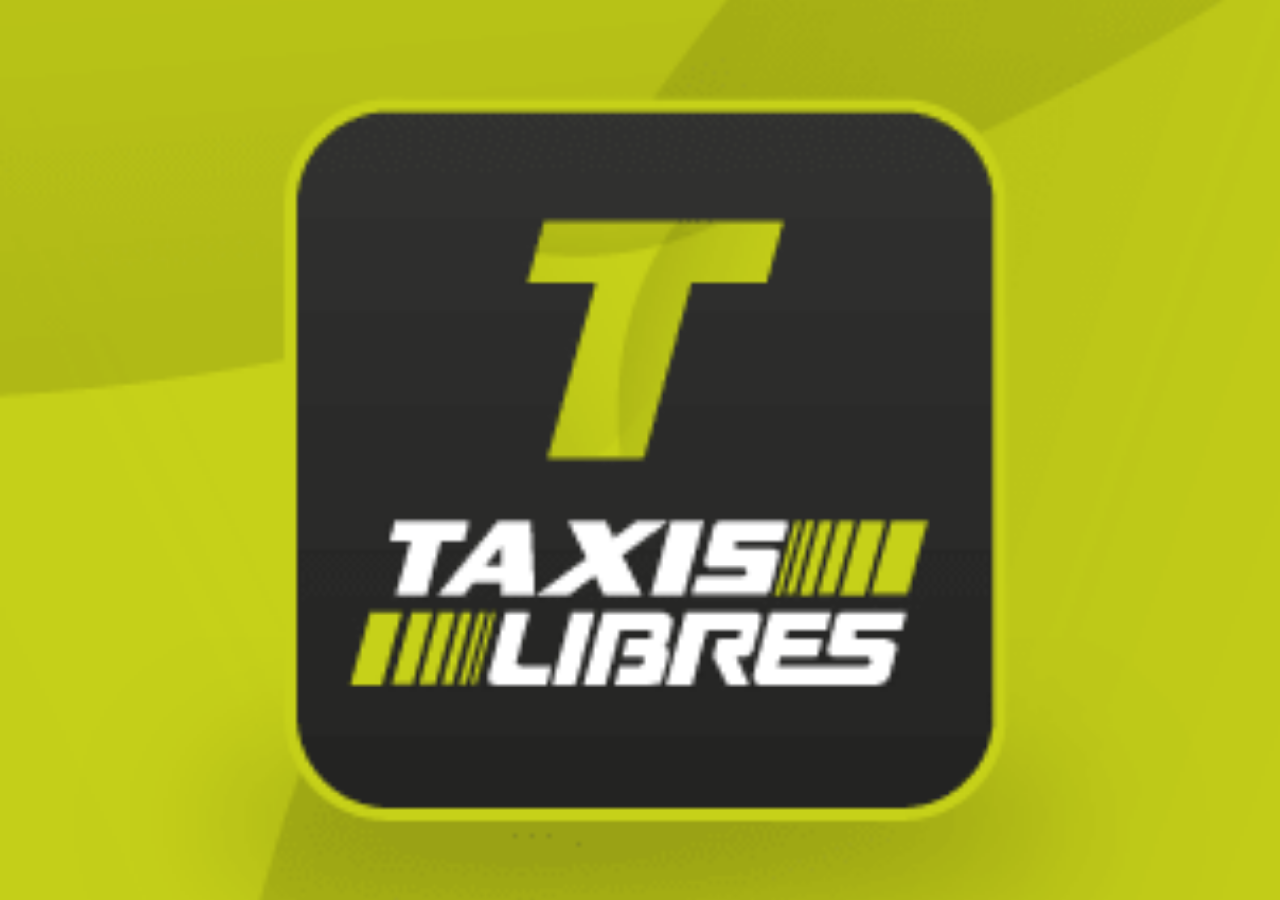
<file: index.html>
<!DOCTYPE html>
<html lang="es">

<head>
  <meta charset="UTF-8">
  <meta name="viewport" content="width=device-width, initial-scale=1.0">
  <title>TaxisLibres2.0</title>
  <style>
    body,
    html {
      height: 100%;
      margin: 0px;
    }

    .bg {
      /* The image used */
      background-image: url("images/splash.png");

      /* Full height */
      height: 100%;

      /* Center and scale the image nicely */
      background-position: center;
      background-repeat: no-repeat;
      background-size: cover;
    }
  </style>
</head>

<body style="background: white;">

  <div class="bg" id="btn-splash"></div>

  <script>
    var element = document.getElementById("btn-splash");
    element.onclick = function () {
      window.location="home.html";
    }
  </script>
</body>

</html>
</file>
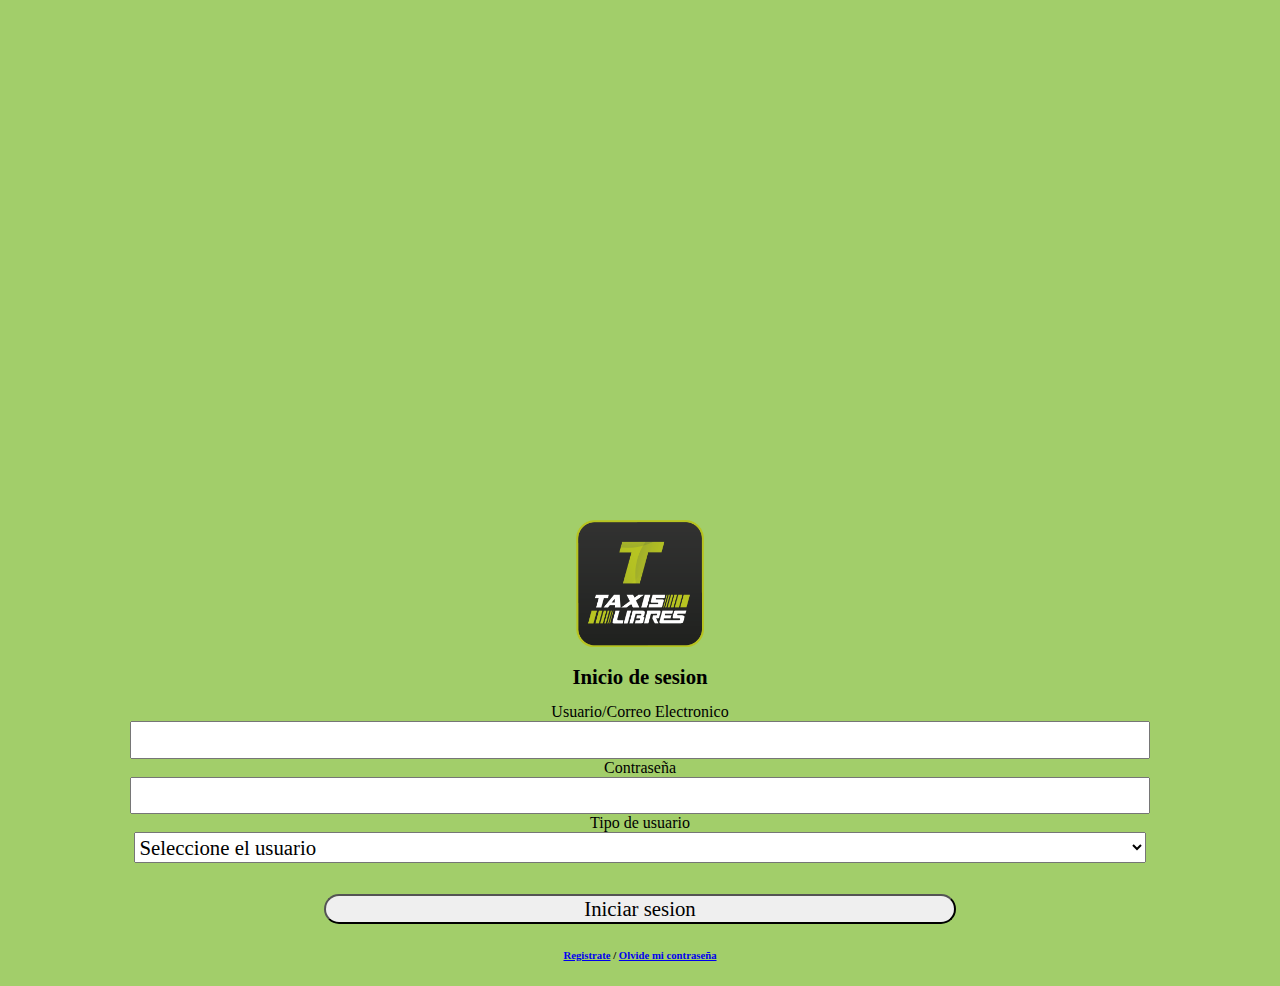
<file: home.html>
<!DOCTYPE html>
<html lang="es">

<head>
    <meta charset="UTF-8">
    <meta name="viewport" content="width=device-width, initial-scale=1.0">
    <title>TaxisLibres2.0</title>
    <link rel="stylesheet" href="src/style.css">
</head>

<body id="login">
    <img src="images/logo.png" alt="logo" />
    <h1>Inicio de sesion</h1>
    <div class="form">
        <div id="container">
            <label id="userLogin">Usuario/Correo Electronico <br />
                <input type="email" id="emailLogin">
            </label>
            <br />

            <label>Contraseña <br />
                <input type="password" id="passLogin">
            </label>

            <br />

            <label>Tipo de usuario
                <br />
                <select name="user" id="typeUser">
                    <option selected disabled>Seleccione el usuario</option>
                    <option value="1">Cliente</option>
                    <option value="2">Conductor</option>
                </select>
            </label>

            <br />

        </div>
        <button type="submit" onclick="loginSubmit()">Iniciar sesion</button>
    </div>
    <h6><a href="#">Registrate</a> / <a href="#">Olvide mi contraseña</a></h6>
    <script src="src/script.js"></script>
</body>

</html>
</file>
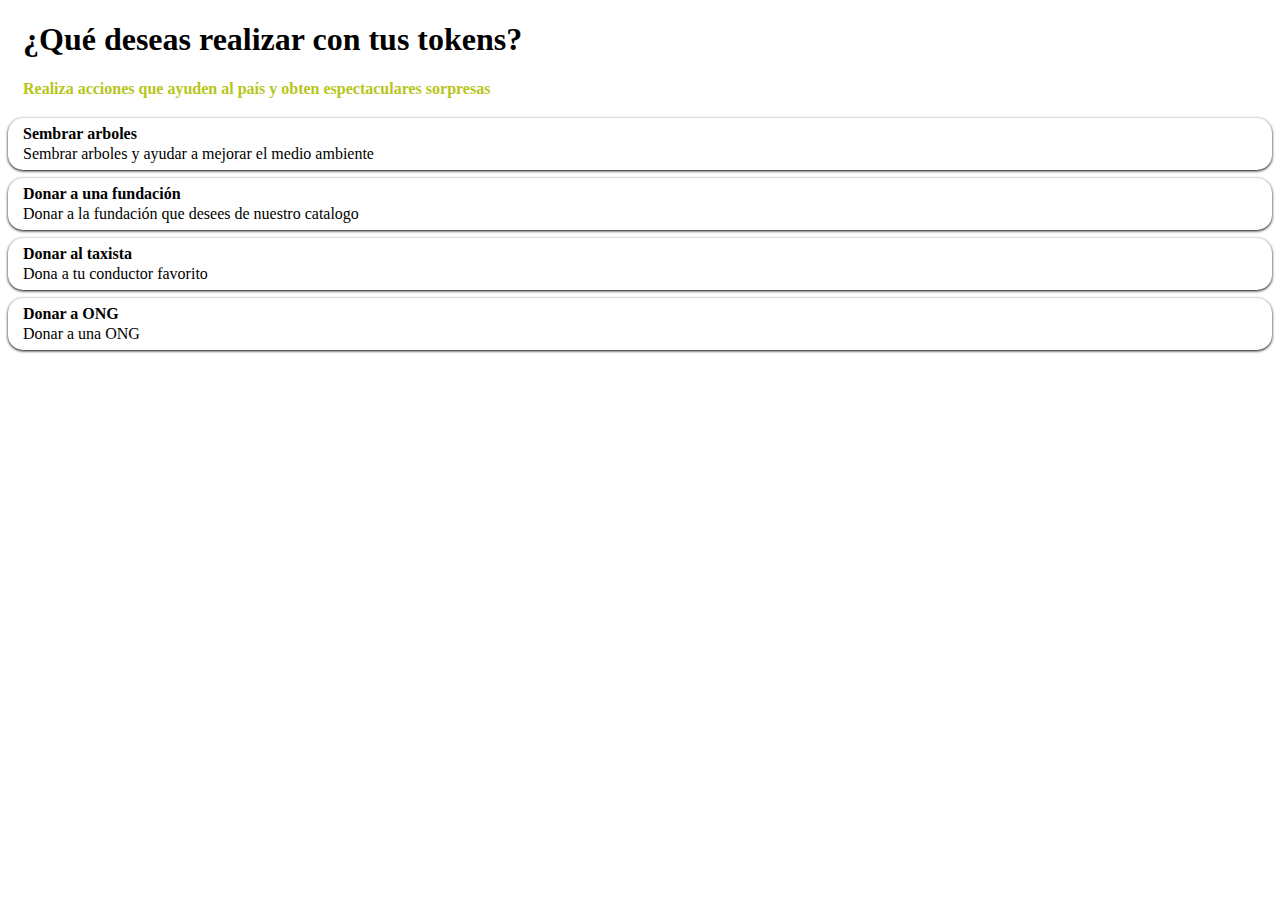
<file: front/manage_tokens.html>
<!DOCTYPE html>
<html lang="es">

<head>
    <meta charset="UTF-8">
    <meta name="viewport" content="width=device-width, initial-scale=1.0">
    <title>TaxisLibres2.0</title>
    <link rel="stylesheet" href="../src/style.css">
</head>

<body style="background: white;">


    <div class="header">
        <h1>¿Qué deseas realizar con tus tokens?</h1>

        <p class="text-green">
            Realiza acciones que ayuden al país y obten espectaculares sorpresas
        </p>
    </div>



    <div class="cards">

        <div class="card">
            <h3 class="card-title">Sembrar arboles</h3>
            <p>Sembrar arboles y ayudar a mejorar el medio ambiente</p>
        </div>

        <div class="card">
            <h3 class="card-title">Donar a una fundación</h3>
            <p>Donar a la fundación que desees de nuestro catalogo</p>
        </div>

        <div class="card">
            <h3 class="card-title">Donar al taxista</h3>
            <p>Dona a tu conductor favorito</p>
        </div>

        <div class="card">
            <h3 class="card-title">Donar a ONG</h3>
            <p>Donar a una ONG</p>
        </div>
    </div>


    <script src="../src/script.js"></script>
</body>

</html>
</file>
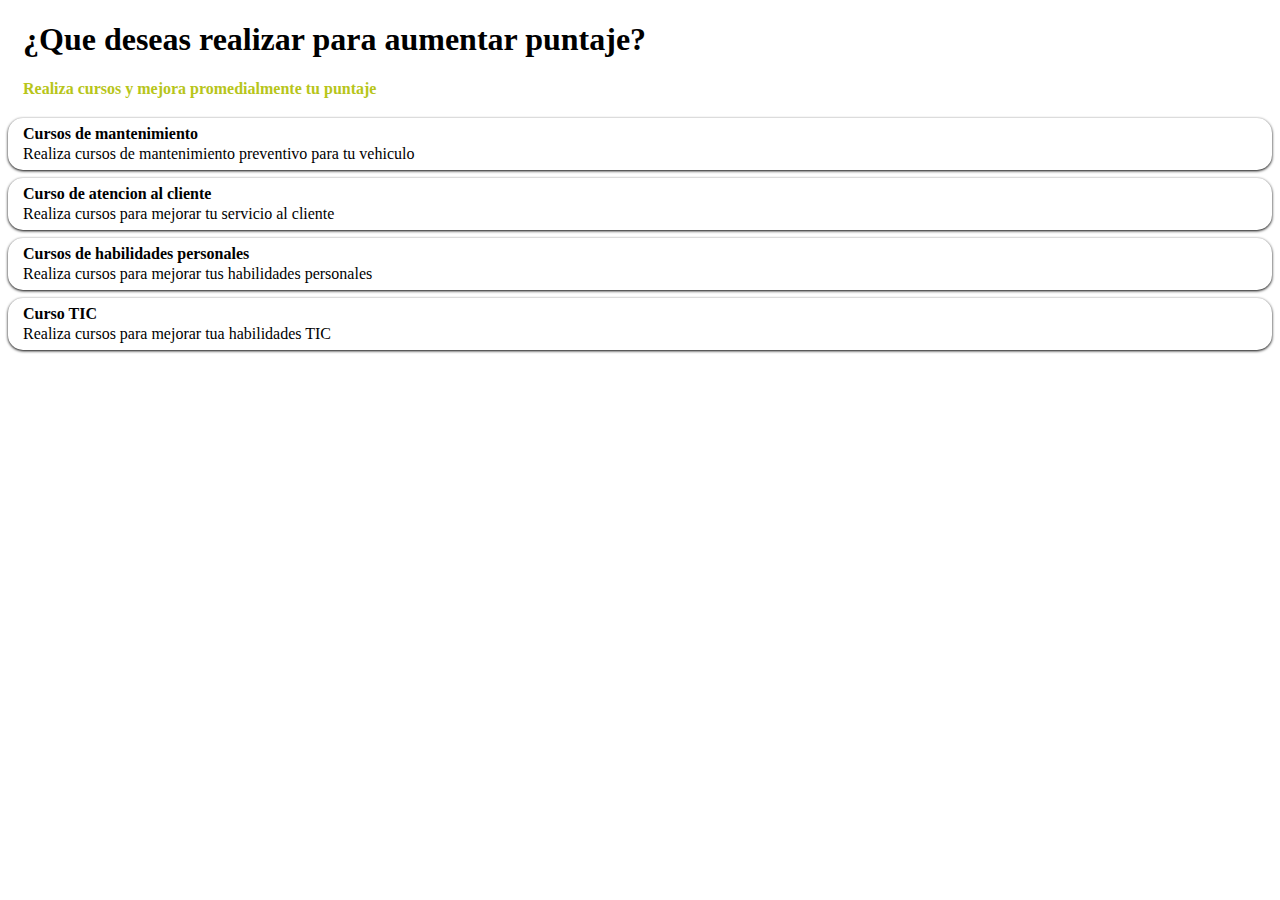
<file: front/manage_tokensDriver.html>
<!DOCTYPE html>
<html lang="es">

<head>
    <meta charset="UTF-8">
    <meta name="viewport" content="width=device-width, initial-scale=1.0">
    <title>TaxisLibres2.0</title>
    <link rel="stylesheet" href="../src/style.css">
</head>

<body style="background: white;">


    <div class="header">
        <h1>¿Que deseas realizar para aumentar puntaje?</h1>

        <p class="text-green">
            Realiza cursos y mejora promedialmente tu puntaje
        </p>
    </div>



    <div class="cards">

        <div class="card">
            <h3 class="card-title">Cursos de mantenimiento</h3>
            <p>Realiza cursos de mantenimiento preventivo para tu vehiculo</p>
        </div>

        <div class="card">
            <h3 class="card-title">Curso de atencion al cliente</h3>
            <p>Realiza cursos para mejorar tu servicio al cliente</p>
        </div>

        <div class="card">
            <h3 class="card-title">Cursos de habilidades personales</h3>
            <p>Realiza cursos para mejorar tus habilidades personales</p>
        </div>

        <div class="card">
            <h3 class="card-title">Curso TIC</h3>
            <p>Realiza cursos para mejorar tua habilidades TIC</p>
        </div>
    </div>


    <script src="../src/script.js"></script>
</body>

</html>
</file>
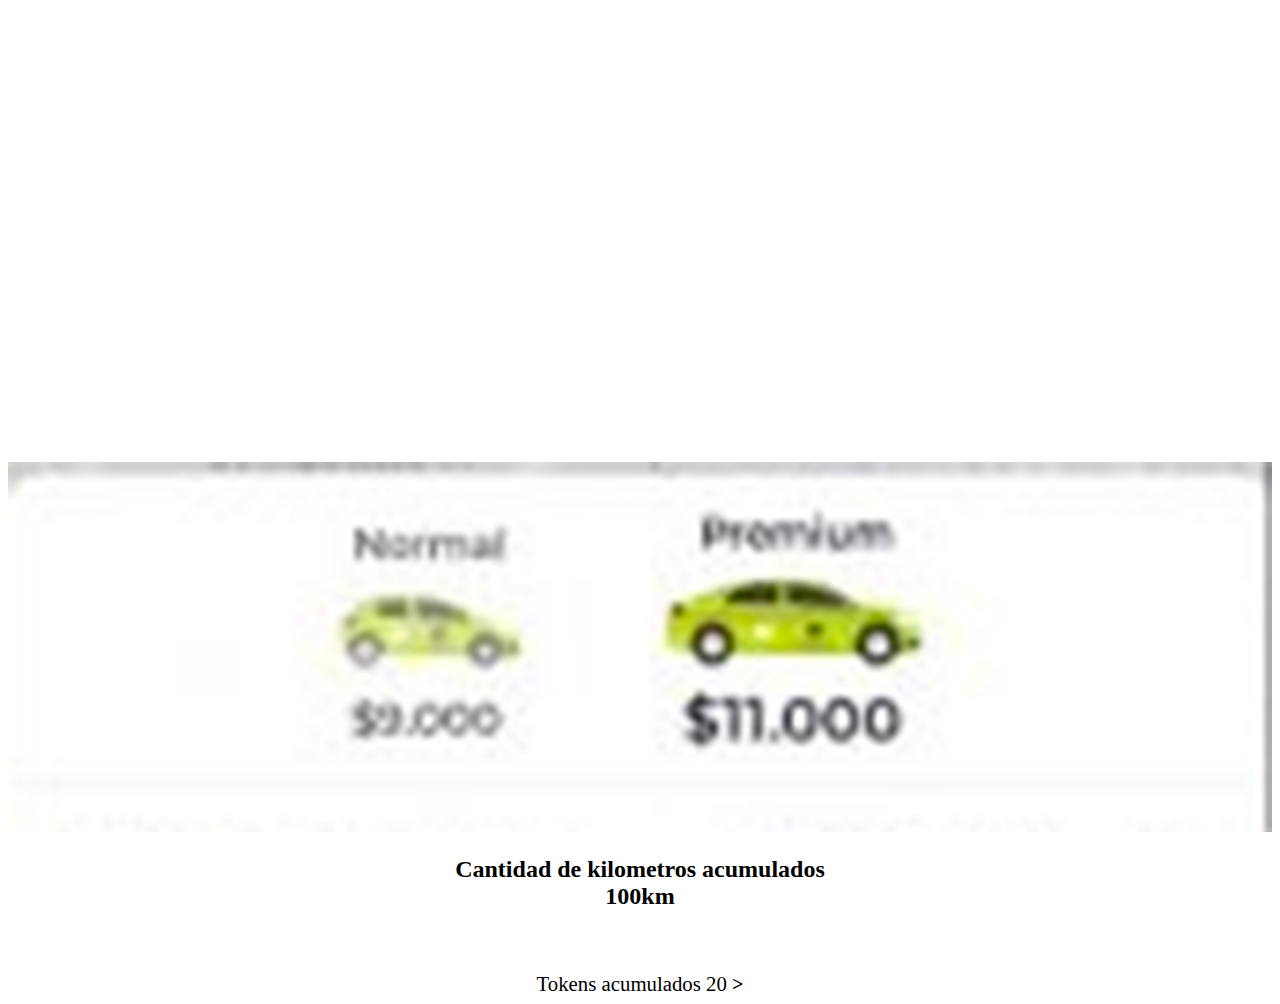
<file: front/maps.html>
<!DOCTYPE html>
<html lang="es">

<head>
    <meta charset="UTF-8">
    <meta name="viewport" content="width=device-width, initial-scale=1.0">
    <title>TaxisLibres2.0</title>
    <link rel="stylesheet" href="../src/style.css">
</head>

<body style="background: white;">

    <iframe src="https://www.google.com/maps/embed?pb=!1m18!1m12!1m3!1d4729.510784879031!2d-76.10642743832025!3d4.532615996143678!2m3!1f0!2f0!3f0!3m2!1i1024!2i768!4f13.1!3m3!1m2!1s0x8e383f6bfe718dd1%3A0x860cb3743e4604dc!2sCra.%2015%20%231773%20a%201747%2C%20La%20Uni%C3%B3n%2C%20Valle%20del%20Cauca!5e0!3m2!1ses-419!2sco!4v1623472964500!5m2!1ses-419!2sco"
        width="600" height="450" style="border:0; max-width: 100%;" allowfullscreen="" loading="lazy"></iframe>
    <img src="../images/carros.jpg" alt="" style="max-width: 100%; margin: 0;">

    <div id="foother" style="text-align: center;">
        <h2>Cantidad de kilometros acumulados <br /> 100km</h2>
        <a href="../front/manage_tokens.html" style="text-decoration: none; color: black;">
            <div style="text-align: center; margin-top: 3em; font-size: 1.3rem;">Tokens acumulados 20 <b style="font-size: 20px;">></b></div>
        </a>
    </div>
    <script src="../src/script.js"></script>
</body>

</html>
</file>
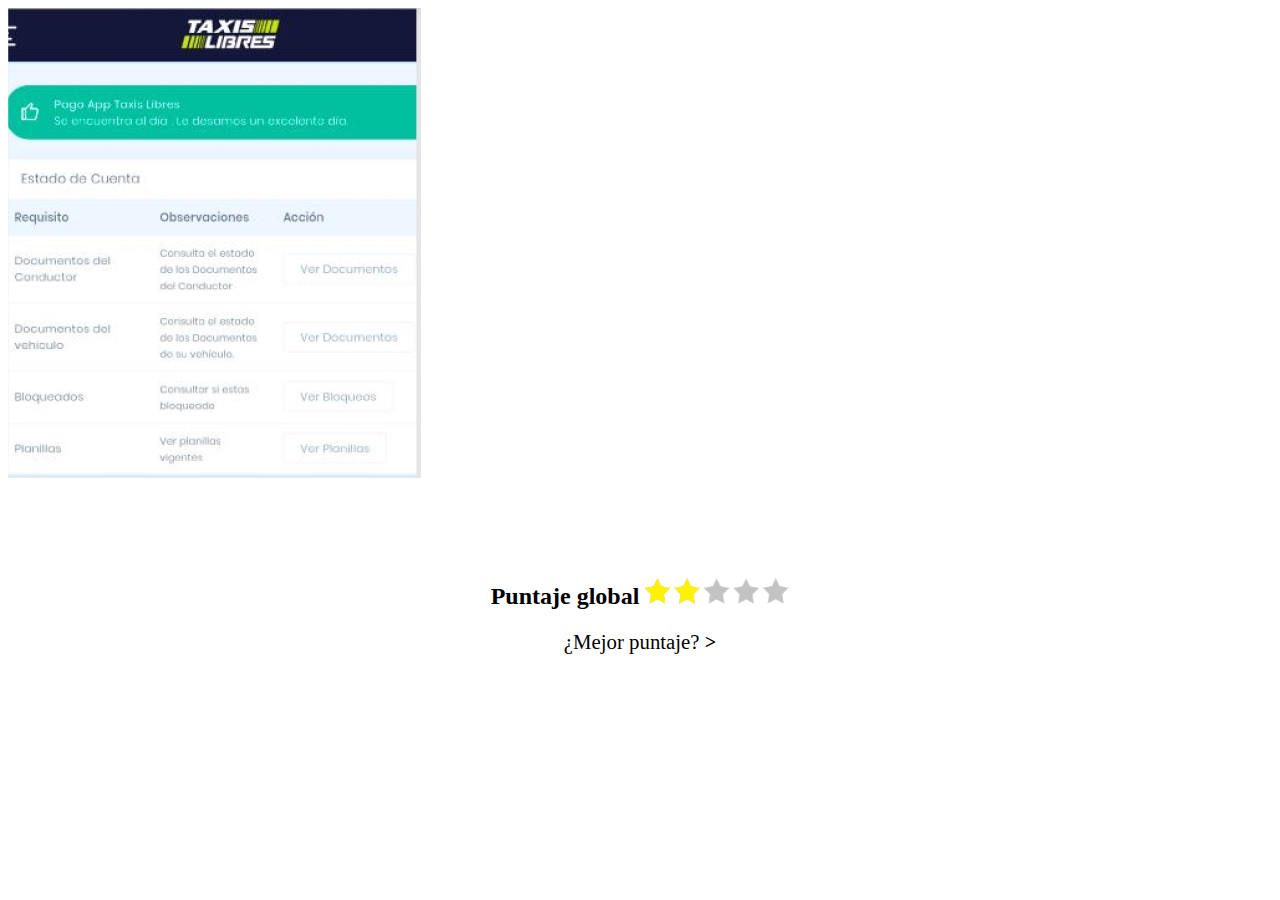
<file: front/portalConductor.html>
<!DOCTYPE html>
<html lang="es">

<head>
    <meta charset="UTF-8">
    <meta name="viewport" content="width=device-width, initial-scale=1.0">
    <title>TaxisLibres2.0</title>
    <link rel="stylesheet" href="../src/style.css">
</head>

<body style="background: white;">
    <img src="../images/portalconductor.jpg" alt="imagen portal conductor" style="max-width: 100%; margin: 0;">

    <div id="foother" style="text-align: center; margin-top: 6em;">
        <h2>Puntaje global <img src="../images/estrellas.png" alt="" style="width: 6em;"> </h2>
        <a href="../front/manage_tokensDriver.html" style="text-decoration: none; color: black;">
            <div style="text-align: center; margin-top: 0; font-size: 1.3rem;">¿Mejor puntaje? <b style="font-size: 20px;">></b></div>
        </a>
    </div>
    <script src="../src/script.js"></script>
</body>

</html>
</file>
<file: src/style.css>
body#login {
    text-align: center;
    background-color: #a2ce6a;
    padding-top: 40%;
}

body#login img {
    width: 8em;
}

body#login h1 {
    font-size: 1.3rem;
}

body#login form {
    font-size: 1.3rem;
}

body#login input,
select {
    width: 80%;
    height: 1.5em;
    font-size: 1.3rem;
}

body#login span {
    margin-top: 4rem;
    font-size: 1rem;
}


/* body#login div#container {
    width: 80%;
    height: auto;
    text-align: center;
    text-align-last: center;
    align-items: center;
} */

body#login button {
    border-radius: 25px;
    width: 50%;
    font-size: 1.3rem;
    margin-top: 1.5em;
}

* {
    font-family: 'Open Sans';
}

.header {
    margin-left: 15px;
    margin-right: 15px;
}

.cards {
    margin-top: 20px;
}

.card {
    margin-bottom: 8px;
    border-radius: 15px;
    padding-left: 15px;
    padding-top: 5px;
    padding-bottom: 5px;
    box-shadow: 0px 1px 3px 0px #000000;
}

.card>.card-title,
p {
    margin-top: 2px;
    margin-bottom: 2px;
}

.card-title {
    font-size: 1rem;
}

.text-green {
    color: #b7c51a;
    font-weight: 700;
}
</file>
